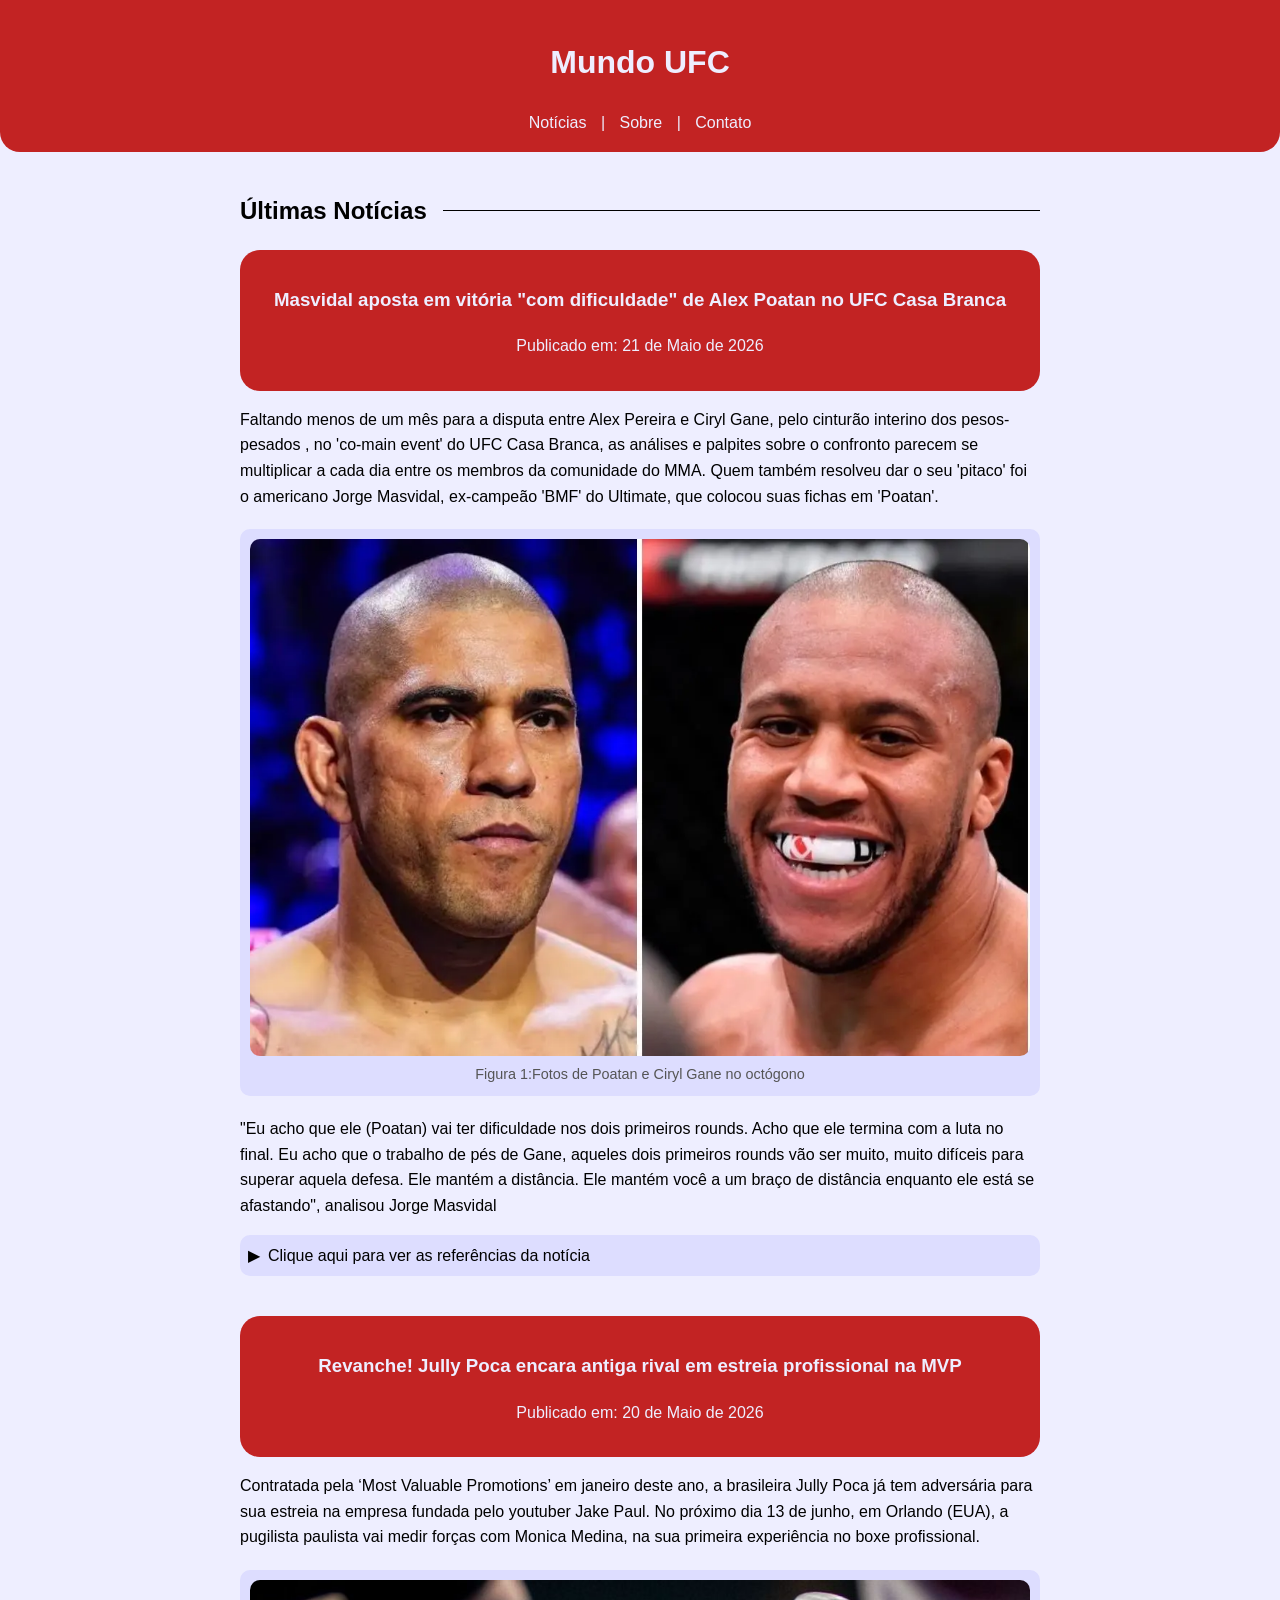
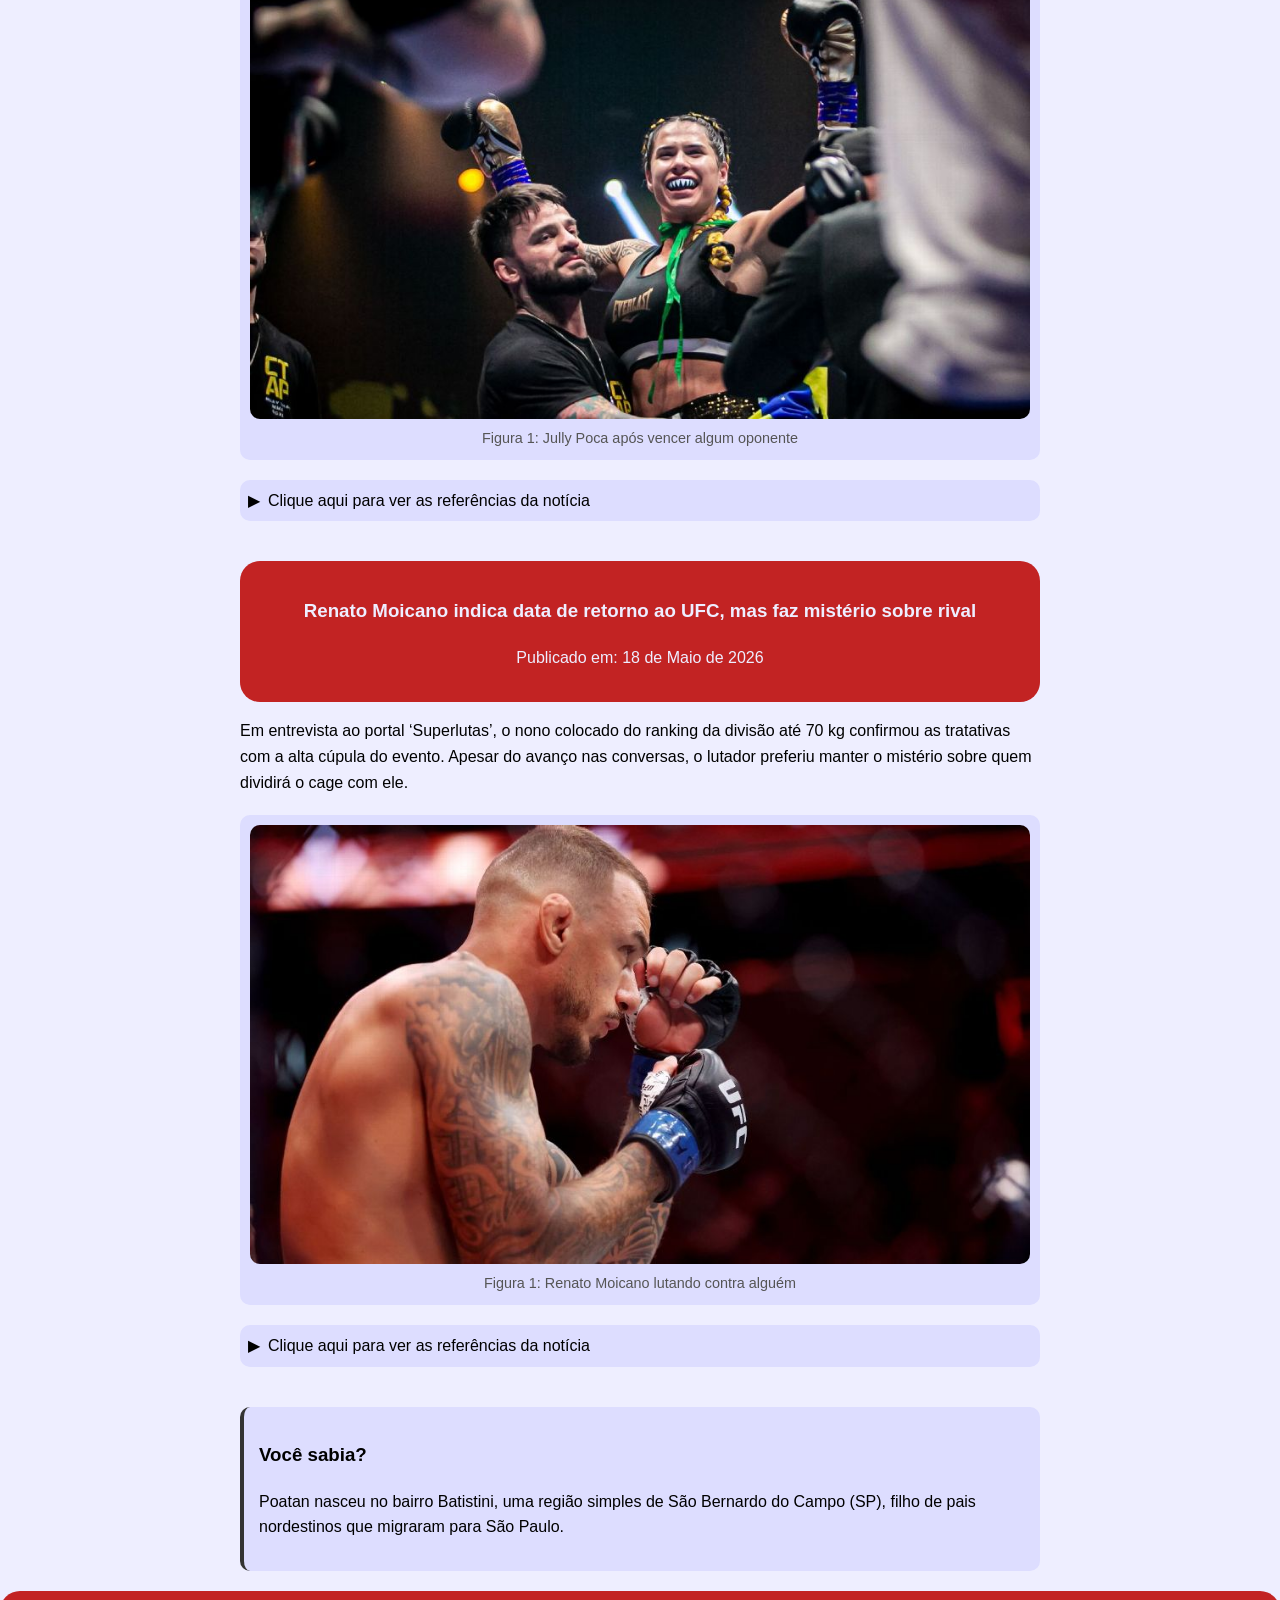
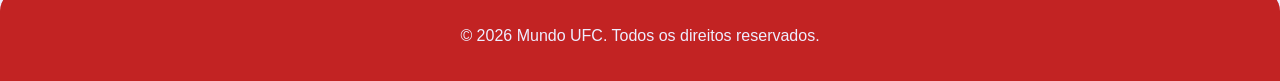
<file: index.html>
<!DOCTYPE html>
<html lang="pt-BR">
<head>
    <meta charset="UTF-8">
    <meta name="viewport" content="width=device-width, initial-scale=1.0">
    <title>Mundo UFC - Notícias</title>
    <link rel="stylesheet" href="css/style.css">
    <link rel="icon" href="./img/favicon.ico" type="image/x-icon">
</head>
<body>

    <header class="main-header">
        <h1>Mundo UFC</h1>
        
        <nav>
            <a href="#noticia-1">Notícias</a> | 
            <a href="./pages/sobre.html">Sobre</a> | 
            <a href="./pages/contato.html">Contato</a>
        </nav>
    </header>

    <main>
        <div id="main-title-box">
            <h2>Últimas Notícias</h2>
            <hr>
        </div>

        <section id="noticia-1">

            <article>
                <header class="header-noticia">
                    <h3>Masvidal aposta em vitória "com dificuldade" de Alex Poatan no UFC Casa Branca</h3>
                    <p>Publicado em: <time datetime="2026-05-21">21 de Maio de 2026</time></p>
                </header>

                <p>Faltando menos de um mês para a disputa entre Alex Pereira e Ciryl Gane, pelo cinturão interino dos pesos-pesados , no 'co-main event' do UFC Casa Branca, as análises e palpites sobre o confronto parecem se multiplicar a cada dia entre os membros da comunidade do MMA. Quem também resolveu dar o seu 'pitaco' foi o americano Jorge Masvidal, ex-campeão 'BMF' do Ultimate, que colocou suas fichas em 'Poatan'.</p>

                <figure>
                    <a href="https://www.uol.com.br/esporte/ultimas-noticias/ag-fight/2026/05/21/masvidal-aposta-em-vitoria-com-dificuldade-de-alex-poatan-no-ufc-casa-branca.htm?iap=true&forcedFormat=NORMAL&forcedUserAgent=SMART&uol_app=flash%3Ft%3Ft"><img src="img/noticia-1.png" alt="Fotos de Poatan e Ciryl Gane no octógono" style="max-width:100%; height:auto;"></a>
                    <figcaption>Figura 1:Fotos de Poatan e Ciryl Gane no octógono</figcaption>
                </figure>

                <p>"Eu acho que ele (Poatan) vai ter dificuldade nos dois primeiros rounds. Acho que ele termina com a luta no final. Eu acho que o trabalho de pés de Gane, aqueles dois primeiros rounds vão ser muito, muito difíceis para superar aquela defesa. Ele mantém a distância. Ele mantém você a um braço de distância enquanto ele está se afastando", analisou Jorge Masvidal</p>

                <details>
                    <summary>Clique aqui para ver as referências da notícia</summary>
                    <a href="https://www.uol.com.br/esporte/ultimas-noticias/ag-fight/2026/05/21/masvidal-aposta-em-vitoria-com-dificuldade-de-alex-poatan-no-ufc-casa-branca.htm?iap=true&forcedFormat=NORMAL&forcedUserAgent=SMART&uol_app=flash%3Ft%3Ft">UOL notícias</a>
                    <br>
                    <a href="https://www.superlutas.com.br/noticias/347682/masvidal-anuncia-torneio-mma-sem-luvas-16-pesados-premiacao-milhoes-desafeto-poatan/">Portal Super Lutas</a>
                </details>
            </article>
        
        </section>

        <section id="noticia-2">

            <article>
                <header class="header-noticia">
                    <h3>Revanche! Jully Poca encara antiga rival em estreia profissional na MVP</h3>
                    <p>Publicado em: <time datetime="2026-05-20">20 de Maio de 2026</time></p>
                </header>

                <p>Contratada pela ‘Most Valuable Promotions’ em janeiro deste ano, a brasileira Jully Poca já tem adversária para sua estreia na empresa fundada pelo youtuber Jake Paul. No próximo dia 13 de junho, em Orlando (EUA), a pugilista paulista vai medir forças com Monica Medina, na sua primeira experiência no boxe profissional.</p>

                <figure>
                    <a href="https://www.espn.com.br/mma/artigo/_/id/16736098/revanche-jully-poca-encara-antiga-rival-estreia-profissional-mvp"><img src="img/noticia-2.jpg" alt="Jully Poca após vencer algum oponente" style="max-width:100%; height:auto;"></a>
                    <figcaption>Figura 1: Jully Poca após vencer algum oponente</figcaption>
                </figure>

                <details>
                    <summary>Clique aqui para ver as referências da notícia</summary>
                    <a href="https://www.espn.com.br/mma/artigo/_/id/16736098/revanche-jully-poca-encara-antiga-rival-estreia-profissional-mvp">ESPN News</a>
                </details>
            </article>
            
        </section>

        <section id="noticia-3">

            <article>
                <header class="header-noticia">
                    <h3>Renato Moicano indica data de retorno ao UFC, mas faz mistério sobre rival</h3>
                    <p>Publicado em: <time datetime="2026-05-18">18 de Maio de 2026</time></p>
                </header>

                <p>Em entrevista ao portal ‘Superlutas’, o nono colocado do ranking da divisão até 70 kg confirmou as tratativas com a alta cúpula do evento. Apesar do avanço nas conversas, o lutador preferiu manter o mistério sobre quem dividirá o cage com ele.</p>

                <figure>
                    <a href="https://www.espn.com.br/mma/ufc/artigo/_/id/16737783/renato-moicano-indica-data-retorno-ufc-faz-misterio-sobre-rival"><img src="img/noticia-3.jpg" alt="Renato Moicano" style="max-width:100%; height:auto;"></a>
                    <figcaption>Figura 1: Renato Moicano lutando contra alguém</figcaption>
                </figure>

                <details>
                    <summary>Clique aqui para ver as referências da notícia</summary>
                    <a href="https://www.espn.com.br/mma/ufc/artigo/_/id/16737783/renato-moicano-indica-data-retorno-ufc-faz-misterio-sobre-rival">ESPN News</a>
                </details>
            </article>
            
        </section>

        <aside>
            <h3>Você sabia?</h3>
            <p>Poatan nasceu no bairro Batistini, uma região simples de São Bernardo do Campo (SP), filho de pais nordestinos que migraram para São Paulo.</p>
        </aside>

    </main>

    <footer>
        <p>&copy; 2026 Mundo UFC. Todos os direitos reservados.</p>
    </footer>


    <script>
        document.querySelectorAll('a[href^="http"]').forEach(link => {
            link.target = '_blank';
            link.rel = 'noopener noreferrer';
        });
    </script>

</body>
</html>
</file>
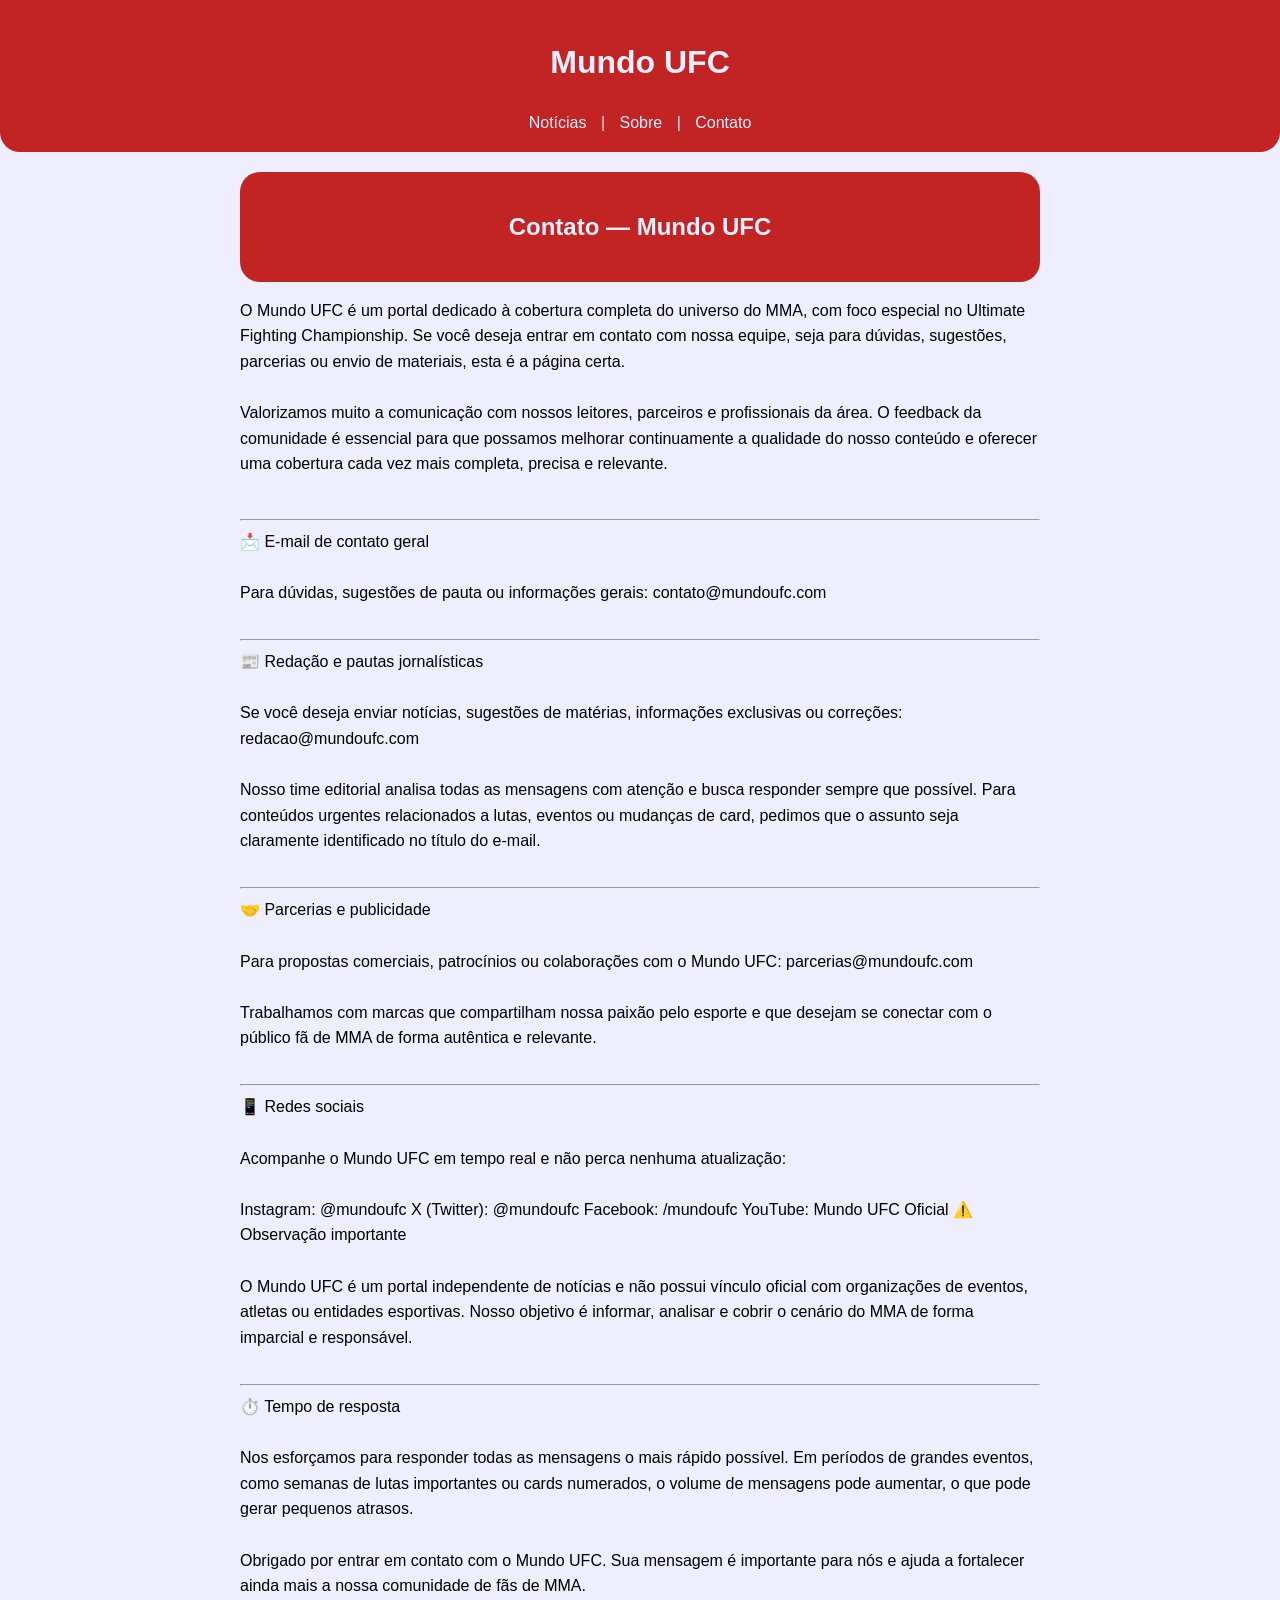
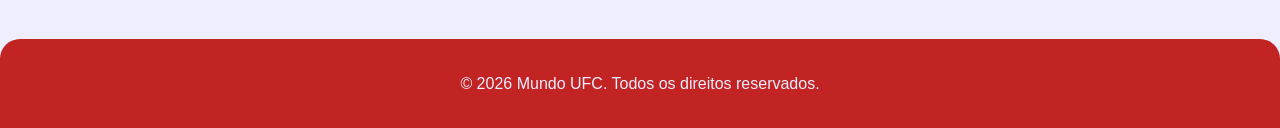
<file: pages/contato.html>
<!DOCTYPE html>
<html lang="pt-BR">
<head>
    <meta charset="UTF-8">
    <meta name="viewport" content="width=device-width, initial-scale=1.0">
    <title>Mundo UFC - Contato</title>
    <link rel="stylesheet" href="../css/style.css">
    <link rel="icon" href="../img/favicon.ico" type="image/x-icon">
</head>
<body>

    <header class="main-header">
        <h1>Mundo UFC</h1>
        
        <nav>
            <a href="../index.html">Notícias</a> | 
            <a href="sobre.html">Sobre</a> | 
            <a href="contato.html">Contato</a>
        </nav>
    </header>

    <main>
        <section>

            <article>
                <header class="header-noticia">
                    <h2>Contato — Mundo UFC</h2>
                </header>

                <p>
                    O Mundo UFC é um portal dedicado à cobertura completa do universo do MMA, com foco especial no Ultimate Fighting Championship. Se você deseja entrar em contato com nossa equipe, seja para dúvidas, sugestões, parcerias ou envio de materiais, esta é a página certa.
                    <br><br>
                    Valorizamos muito a comunicação com nossos leitores, parceiros e profissionais da área. O feedback da comunidade é essencial para que possamos melhorar continuamente a qualidade do nosso conteúdo e oferecer uma cobertura cada vez mais completa, precisa e relevante.
                    <br><br><hr>
                    📩 E-mail de contato geral
                    <br><br>
                    Para dúvidas, sugestões de pauta ou informações gerais:
                    contato@mundoufc.com
                    <br><br><hr>
                    📰 Redação e pautas jornalísticas
                    <br><br>
                    Se você deseja enviar notícias, sugestões de matérias, informações exclusivas ou correções:
                    redacao@mundoufc.com
                    <br><br>
                    Nosso time editorial analisa todas as mensagens com atenção e busca responder sempre que possível. Para conteúdos urgentes relacionados a lutas, eventos ou mudanças de card, pedimos que o assunto seja claramente identificado no título do e-mail.
                    <br><br><hr>
                    🤝 Parcerias e publicidade
                    <br><br>
                    Para propostas comerciais, patrocínios ou colaborações com o Mundo UFC:
                    parcerias@mundoufc.com
                    <br><br>
                    Trabalhamos com marcas que compartilham nossa paixão pelo esporte e que desejam se conectar com o público fã de MMA de forma autêntica e relevante.
                    <br><br><hr>
                    📱 Redes sociais
                    <br><br>
                    Acompanhe o Mundo UFC em tempo real e não perca nenhuma atualização:
                    <br><br>
                    Instagram: @mundoufc
                    X (Twitter): @mundoufc
                    Facebook: /mundoufc
                    YouTube: Mundo UFC Oficial
                    ⚠️ Observação importante
                    <br><br>
                    O Mundo UFC é um portal independente de notícias e não possui vínculo oficial com organizações de eventos, atletas ou entidades esportivas. Nosso objetivo é informar, analisar e cobrir o cenário do MMA de forma imparcial e responsável.
                    <br><br><hr>    
                    ⏱️ Tempo de resposta
                    <br><br>
                    Nos esforçamos para responder todas as mensagens o mais rápido possível. Em períodos de grandes eventos, como semanas de lutas importantes ou cards numerados, o volume de mensagens pode aumentar, o que pode gerar pequenos atrasos.
                    <br><br>
                    Obrigado por entrar em contato com o Mundo UFC. Sua mensagem é importante para nós e ajuda a fortalecer ainda mais a nossa comunidade de fãs de MMA.
                </p>
            </article>

        </section>

    </main>

    <footer>
        <p>&copy; 2026 Mundo UFC. Todos os direitos reservados.</p>
    </footer>


    <script>
        document.querySelectorAll('a[href^="http"]').forEach(link => {
            link.target = '_blank';
            link.rel = 'noopener noreferrer';
        });
    </script>

</body>
</html>
</file>
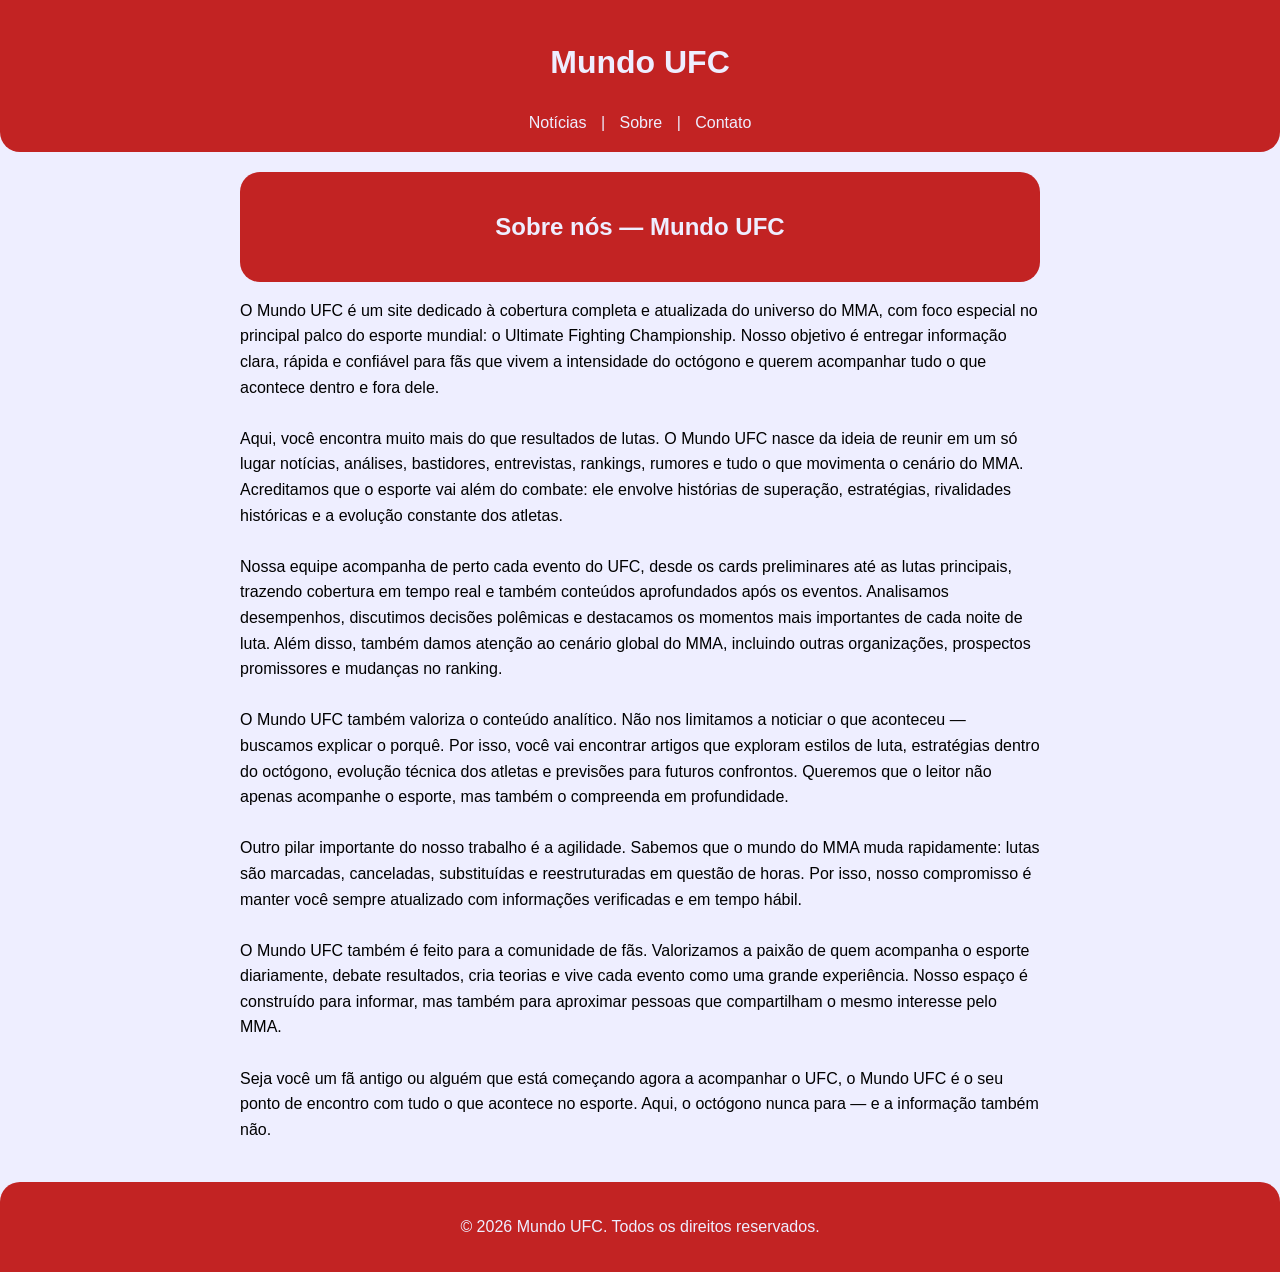
<file: pages/sobre.html>
<!DOCTYPE html>
<html lang="pt-BR">
<head>
    <meta charset="UTF-8">
    <meta name="viewport" content="width=device-width, initial-scale=1.0">
    <title>Mundo UFC - Sobre</title>
    <link rel="stylesheet" href="../css/style.css">
    <link rel="icon" href="../img/favicon.ico" type="image/x-icon">
</head>
<body>

    <header class="main-header">
        <h1>Mundo UFC</h1>
        
        <nav>
            <a href="../index.html">Notícias</a> | 
            <a href="sobre.html">Sobre</a> | 
            <a href="contato.html">Contato</a>
        </nav>
    </header>

    <main>

        <article>
            <header class="header-noticia">
                <h2>Sobre nós — Mundo UFC</h2>
            </header>
            <p>
                O Mundo UFC é um site dedicado à cobertura completa e atualizada do universo do MMA, com foco especial no principal palco do esporte mundial: o Ultimate Fighting Championship. Nosso objetivo é entregar informação clara, rápida e confiável para fãs que vivem a intensidade do octógono e querem acompanhar tudo o que acontece dentro e fora dele.
                <br><br>
                Aqui, você encontra muito mais do que resultados de lutas. O Mundo UFC nasce da ideia de reunir em um só lugar notícias, análises, bastidores, entrevistas, rankings, rumores e tudo o que movimenta o cenário do MMA. Acreditamos que o esporte vai além do combate: ele envolve histórias de superação, estratégias, rivalidades históricas e a evolução constante dos atletas.
                <br><br>
                Nossa equipe acompanha de perto cada evento do UFC, desde os cards preliminares até as lutas principais, trazendo cobertura em tempo real e também conteúdos aprofundados após os eventos. Analisamos desempenhos, discutimos decisões polêmicas e destacamos os momentos mais importantes de cada noite de luta. Além disso, também damos atenção ao cenário global do MMA, incluindo outras organizações, prospectos promissores e mudanças no ranking.
                <br><br>
                O Mundo UFC também valoriza o conteúdo analítico. Não nos limitamos a noticiar o que aconteceu — buscamos explicar o porquê. Por isso, você vai encontrar artigos que exploram estilos de luta, estratégias dentro do octógono, evolução técnica dos atletas e previsões para futuros confrontos. Queremos que o leitor não apenas acompanhe o esporte, mas também o compreenda em profundidade.
                <br><br>
                Outro pilar importante do nosso trabalho é a agilidade. Sabemos que o mundo do MMA muda rapidamente: lutas são marcadas, canceladas, substituídas e reestruturadas em questão de horas. Por isso, nosso compromisso é manter você sempre atualizado com informações verificadas e em tempo hábil.
                <br><br>
                O Mundo UFC também é feito para a comunidade de fãs. Valorizamos a paixão de quem acompanha o esporte diariamente, debate resultados, cria teorias e vive cada evento como uma grande experiência. Nosso espaço é construído para informar, mas também para aproximar pessoas que compartilham o mesmo interesse pelo MMA.
                <br><br>
                Seja você um fã antigo ou alguém que está começando agora a acompanhar o UFC, o Mundo UFC é o seu ponto de encontro com tudo o que acontece no esporte. Aqui, o octógono nunca para — e a informação também não.
            </p>
        </article>

    </main>

    <footer>
        <p>&copy; 2026 Mundo UFC. Todos os direitos reservados.</p>
    </footer>


    <script>
        document.querySelectorAll('a[href^="http"]').forEach(link => {
            link.target = '_blank';
            link.rel = 'noopener noreferrer';
        });
    </script>

</body>
</html>
</file>
<file: css/style.css>
* {
    line-height: 1.6; 
    font-family: Verdana, Geneva, Tahoma, sans-serif;
}

body { 
    background: #eef;
    margin: 0; 
    padding: 0; 
}

header, footer { 
    background: #c22323; 
    color: #eef; 
    padding: 1rem; 
    text-align: center;
}

header > a:hover, footer > a:hover {
    color: #999
}

.main-header {
    border-radius: 0 0 20px 20px;
}

.header-noticia {
    border-radius: 20px;
}

footer {
    border-radius: 20px 20px 0 0;
}

nav > a { 
    color: #eef; 
    margin: 0 10px; 
    text-decoration: none;
}

main { 
    max-width: 800px; 
    margin: 20px auto; 
    padding: 0 20px;
}

article {
    margin-bottom: 40px; 
}   

aside {
    background: #ddf; 
    padding: 15px; 
    margin-top: 20px; 
    border-left: 4px solid #333; 
    border-radius: 10px;
}

figure { 
    text-align: center; 
    background: #ddf; 
    border-radius: 10px;
    padding: 10px; 
    margin: 20px 0;
}

figure img {
    border-radius: 10px;
}

figcaption { 
    font-size: 0.9rem; 
    color: #555; 
}

a {
    text-decoration: none;
    color: #c22323;
    user-select: none;
}

a:hover {
    color: #cd5c5c
}

a > img:hover {
    opacity: 90%;
}

div#main-title-box {
    display: flex;
    align-items: center;
    gap: 2%;
}

div#main-title-box hr {
    flex: 1;
    border: none;
    background-color: #000;
    height: 1px;
}

details {
    user-select: none;
    padding: 1%;
    border-radius: 10px;
    background: #ddf;
    cursor: default;
    transition: all 0.3s ease;
}

summary {
    list-style: none;
    cursor: default;
}

summary::-webkit-details-marker {
    display: none;
}

summary::before {
    content: "▶";
    display: inline-block;
    margin-right: 8px;

    transition: transform 0.3s ease;
}

details[open] summary::before {
    transform: rotate(90deg);
}
</file>
